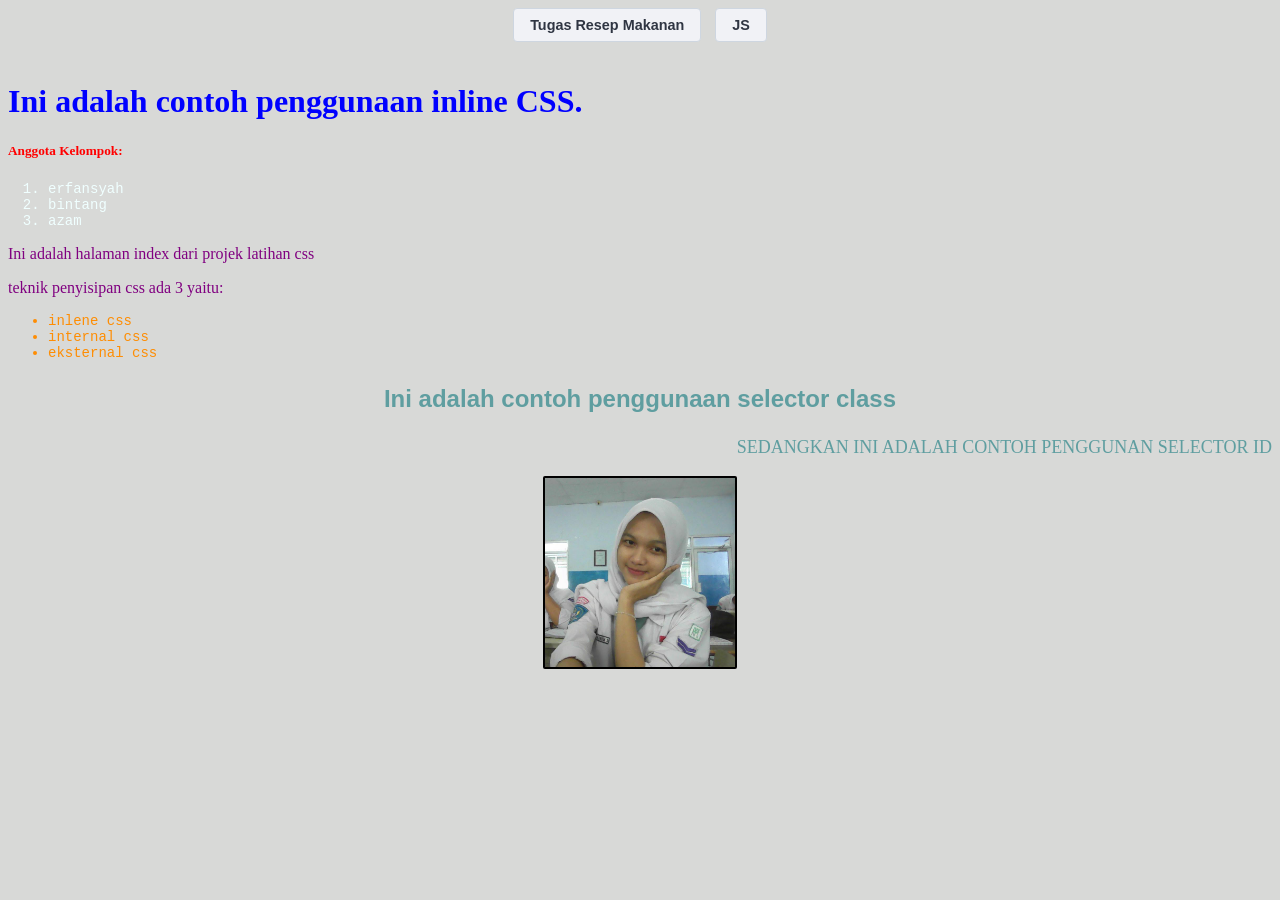
<file: index.html>
<!DOCTYPE html>
<html lang="en">
<head>
    <meta charset="UTF-8">
    <meta name="viewport" content="width=device-width, initial-scale=1.0">
    <title>Document</title>
    <!--Contoh Internal css-->
    <style>
        body {background-color:rgba(200, 201, 199, 0.699)}
        p{color: purple}
        
    
    </style>

<link rel="stylesheet"href="style.css" enctyep="UTF-8">

</head>
<body>
    <center>
        <a href="resep.html"><button class="btn">Tugas Resep Makanan</button></a>
        <a href="internaljs.html"><button class="btn">JS</button></a>
    </center>
   <!-- Contoh Inline CSS --> 
    <h1 style="color: blue;">Ini adalah contoh penggunaan inline CSS.</h1>
    <h5 style="color: red;">Anggota Kelompok:</h5>
    <ol>
        <li>erfansyah</li>
        <li>bintang</li>
        <li>azam</li>
    </ol>

    <P>Ini adalah halaman index dari projek latihan css</P>
    <p>teknik penyisipan css ada 3 yaitu:</p>
    <ul>
        <li>inlene css</li>
        <li>internal css</li>
        <li>eksternal css</li>
    </ul>

    <p class="paragraf">Ini adalah contoh penggunaan selector class</p>

    <p id="text">SEDANGKAN INI ADALAH CONTOH PENGGUNAN SELECTOR ID</p>
    
    <center>
    <img src="image.jpg" class="gambar">
    </center>
    <script src="script.js"></script>
</body>
</html>
</file>
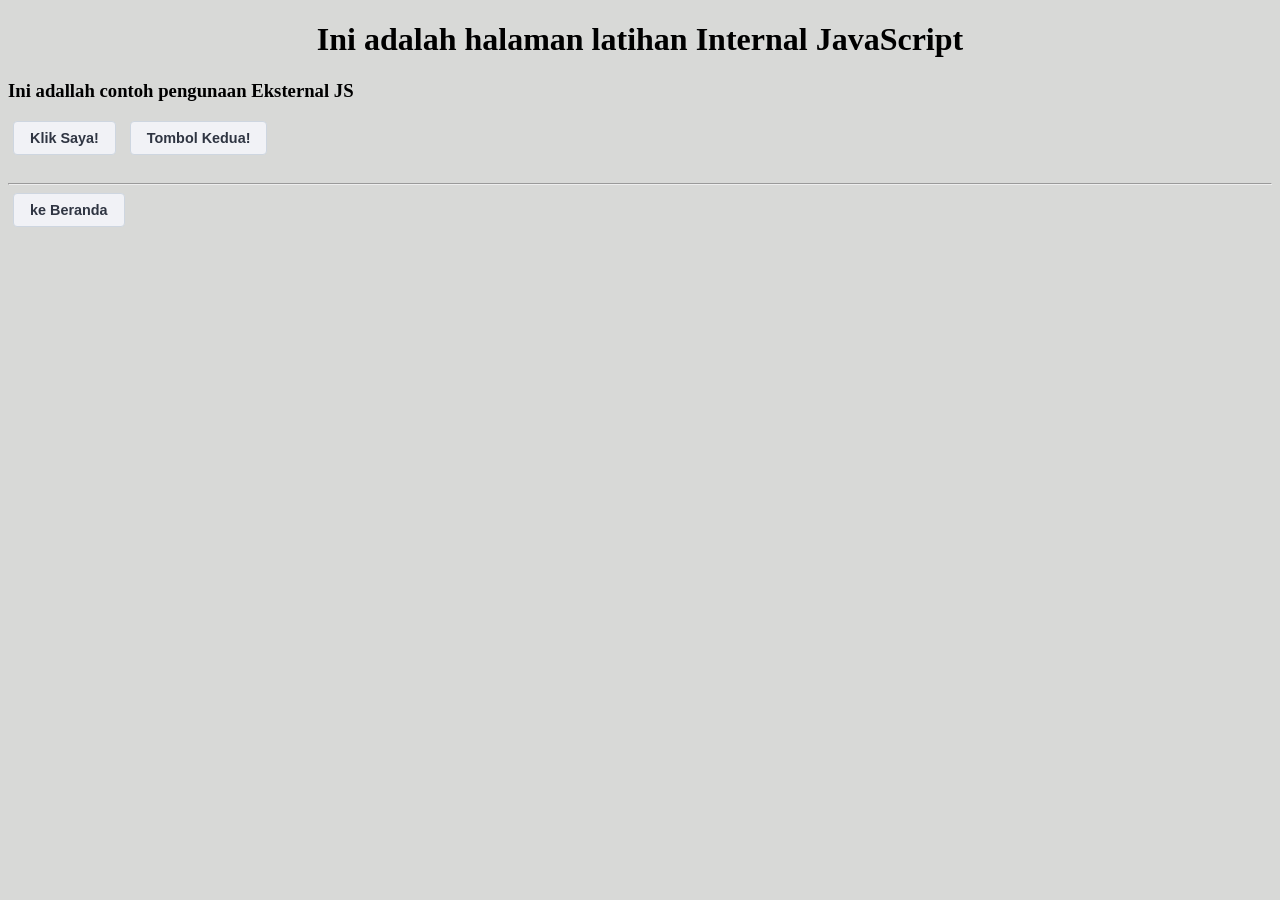
<file: internaljs.html>
<!DOCTYPE html>
<html lang="en">
<head>
    <meta charset="UTF-8">
    <meta name="viewport" content="width=device-width, initial-scale=1.0">
    <title>Internal JavaScript</title>
    <link rel="stylesheet" href="style.css">
    <style>
        body {
            background-color: rgba(200, 201, 199, 0.699);
        }
    </style>
</head>
<body>
    <h1 style="text-align: center;">Ini adalah halaman latihan Internal JavaScript</h1>
    <h3>Ini adallah contoh pengunaan Eksternal JS</h3>
    <button class="btn" onclick="tampilkanPesan()">Klik Saya!</button>
    <button class="btn" onclick="alert('Ini tombolKedua menggunakan Inline JS')">Tombol Kedua!</button>
    <hr>
    <a href="index.html"><button class="btn">ke Beranda</button></a>
    <script src="script.js"></script>
</body>
</html>
</file>
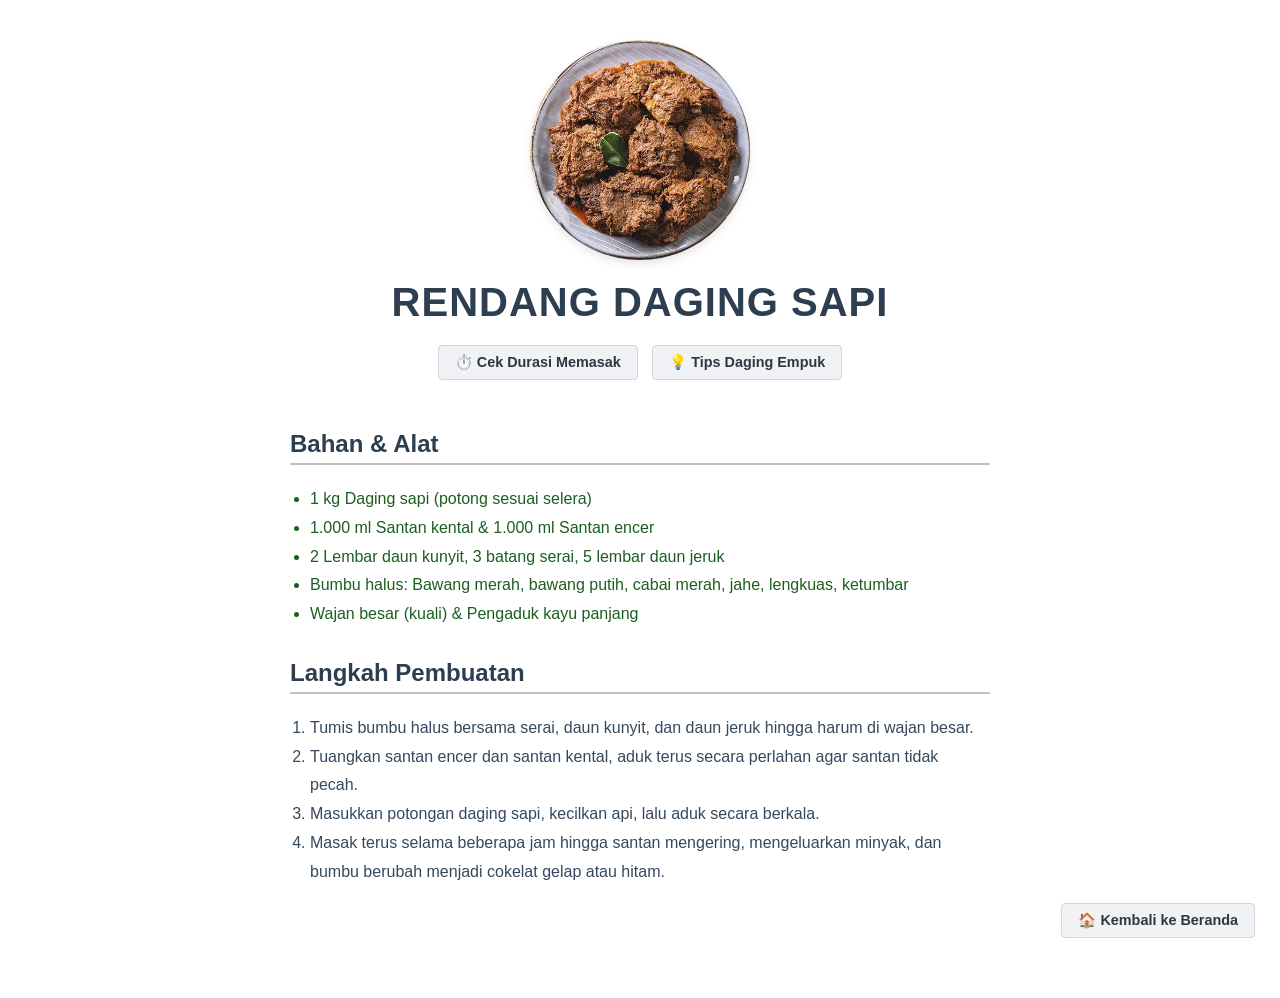
<file: resep.html>
<!DOCTYPE html>
<html lang="id">
<head>
    <meta charset="UTF-8">
    <meta name="viewport" content="width=device-width, initial-scale=1.0">
    <title>Resep Rendang Daging Sapi</title>
    
    <!-- CSS EKSTERNAL -->
    <link rel="stylesheet" href="stylee.css">

    <!-- CSS INTERNAL -->
    <style>
        body {
            background-color: #ffffff; /* Polos putih bersih tanpa latar kartu */
            color: #2c3e50;
            margin: 0;
            padding: 40px 20px;
        }
        /* Efek Hover Judul */
        .recipe-title {
            font-size: 2.5rem;
            margin: 20px 0;
            text-transform: uppercase;
            letter-spacing: 1px;
            transition: color 0.3s ease;
        }
        .recipe-title:hover {
            color: #c0392b; /* Berubah menjadi merah gelap khas rendang saat di-hover */
        }
        .section-title {
            font-size: 1.5rem;
            border-bottom: 2px solid #bdc3c7;
            padding-bottom: 5px;
            margin-top: 30px;
        }
    </style>

    <!-- JS INTERNAL -->
    <script>
        function hitungWaktuMasak() {
            alert("Estimasi waktu memasak Rendang Daging Sapi tradisional adalah sekitar 3 - 4 jam hingga bumbu meresap sempurna.");
        }
    </script>
</head>
<body>

    <!-- CONTAINER UTAMA (Desain Polos Tanpa Kartu / Tanpa Box Shadow) -->
    <!-- CSS INLINE digunakan untuk mengatur lebar maksimal konten agar rapi di tengah -->
    <div class="recipe-container" style="max-width: 700px; margin: 0 auto; text-align: center;">
        
        <!-- Wadah Gambar Pembungkus Rasio 1:1, Berbentuk Bulat & Efek Zoom saat Hover -->
        <div class="image-container">
            <!-- Gambar Rendang Daging Sapi -->
            <img src="rendangjier.webp" alt="Rendang Daging Sapi">
        </div>

        <!-- Judul Resep -->
        <h1 class="recipe-title">Rendang Daging Sapi</h1>

        <!-- Fitur Interaktif Pengganti (JS ATRIBUT INLINE HTML) -->
        <!-- Tombol polos tanpa underline untuk cek durasi masak -->
        <button class="btn" onclick="hitungWaktuMasak()" style="text-decoration: none;">⏱️ Cek Durasi Memasak</button>
        <button class="btn" id="btnTips" style="text-decoration: none;">💡 Tips Daging Empuk</button>

        <!-- Bahan & Alat (Warna Hijau Gelap) -->
        <h2 class="section-title" style="text-align: left;">Bahan & Alat</h2>
        <ul class="recipe-list list-ingredients">
            <li>1 kg Daging sapi (potong sesuai selera)</li>
            <li>1.000 ml Santan kental & 1.000 ml Santan encer</li>
            <li>2 Lembar daun kunyit, 3 batang serai, 5 lembar daun jeruk</li>
            <li>Bumbu halus: Bawang merah, bawang putih, cabai merah, jahe, lengkuas, ketumbar</li>
            <li>Wajan besar (kuali) & Pengaduk kayu panjang</li>
        </ul>

        <!-- Langkah-langkah (Warna Biru Slate) -->
        <h2 class="section-title" style="text-align: left;">Langkah Pembuatan</h2>
        <ol class="recipe-list list-steps">
            <li>Tumis bumbu halus bersama serai, daun kunyit, dan daun jeruk hingga harum di wajan besar.</li>
            <li>Tuangkan santan encer dan santan kental, aduk terus secara perlahan agar santan tidak pecah.</li>
            <li>Masukkan potongan daging sapi, kecilkan api, lalu aduk secara berkala.</li>
            <li>Masak terus selama beberapa jam hingga santan mengering, mengeluarkan minyak, dan bumbu berubah menjadi cokelat gelap atau hitam.</li>
        </ol>

    </div>

    <!-- JS EKSTERNAL -->
    <script src="script.js"></script>
    <div style="text-align: right;">
    <a href="index.html"><button class="btn" style="text-decoration: none;">🏠 Kembali ke Beranda</button></a>
    </div>
</body>
</html>
</file>
<file: style.css>
contoh External Css
h5{
    font-family: 'Lucida Sans';
    font-size: 30px;
    text-decoration: underline;
}

ol{
    font-family: 'Courier New';
    font-size: 14px;
    color:azure;
}

ul{
    font-family: 'Courier New';
    font-size: 14px;
    color:rgb(254, 141, 3);
}

.paragraf{
    font-size: 24px;
    font-weight: bold;
    font-family: Helvetica;
    color: cadetblue;
    text-align: center;
}

#text{
    font-size: 18px;
    text-decoration: highlight;
    color: cadetblue;
    text-align: right;
}

.gambar{
    width: 15%;
    height: auto;
    border: 2px solid #000;
    border-radius: 1%;
    border-color: black;
}

.gambar:hover{
width: 50%;
height: auto;
border-color: black;
}

.btn {
    background-color: #f1f2f6;
    color: #2f3542;
    padding: 8px 16px;
    border: 1px solid #ced6e0;
    border-radius: 4px;
    cursor: pointer;
    font-weight: 600;
    font-size: 0.9rem;
    margin: 0 5px 20px 5px;
    text-decoration: none; /* Menjamin tidak ada garis bawah */
    display: inline-block;
    transition: all 0.2s ease;
}
.btn:hover {
    background-color: hsl(0, 100%, 50%);
}
.btn:active {
    background-color: hsl(108, 88%, 50%); 
    transform: scale(0.98); /* Efek tombol sedikit mengecil seperti ditekan beneran */
}
</file>
<file: stylee.css>
* {
    box-sizing: border-box;
    font-family: 'Segoe UI', Tahoma, Geneva, Verdana, sans-serif;
}
/* Memastikan Rasio Gambar 1:1, tepat di tengah, dan berbentuk lingkaran */
.image-container {
    width: 220px;
    height: 220px;
    margin: 0 auto 20px auto;
    overflow: hidden;
    border-radius: 50%; /* Membuat gambar berbentuk lingkaran sempurna */
    box-shadow: 0 4px 8px rgba(0,0,0,0.1);
    
    /* Pindahkan transisi ke wadah utama agar seluruh lingkaran membesar halus */
    transition: transform 0.4s cubic-bezier(0.175, 0.885, 0.32, 1.275); 
}

/* EFEK HOVER: Seluruh lingkaran ikut membesar utuh */
.image-container:hover {
    transform: scale(1.25); /* Mengubah ukuran seluruh elemen menjadi 15% lebih besar */
    box-shadow: 0 8px 16px rgba(0,0,0,0.2); /* Membuat efek bayangan ikut menebal */
}

/* Kode untuk tag img di dalamnya dibuat statis (tidak perlu zoom lagi) */
.image-container img {
    width: 100%;
    height: 100%;
    object-fit: cover; 
}


/* Gaya Tombol Polos Tanpa Underline */
.btn {
    background-color: #f1f2f6;
    color: #2f3542;
    padding: 8px 16px;
    border: 1px solid #ced6e0;
    border-radius: 4px;
    cursor: pointer;
    font-weight: 600;
    font-size: 0.9rem;
    margin: 0 5px 20px 5px;
    text-decoration: none; /* Menjamin tidak ada garis bawah */
    display: inline-block;
    transition: all 0.2s ease;
}

.btn:hover {
    background-color: hsl(0, 100%, 50%);
}

/* Gaya dasar daftar */
.recipe-list {
    text-align: left;
    padding-left: 20px;
    line-height: 1.8;
    font-weight: 500;
}

/* WARNA TEKS BERBEDA */
/* Warna tulisan khusus untuk Bahan & Alat (Hijau Gelap) */
.list-ingredients {
    color: #1b5e20;
}

/* Warna tulisan khusus untuk Langkah Pembuatan (Biru Slate) */
.list-steps {
    color: #34495e;
}
/* Efek kilat hanya saat tombol sedang ditahan klik */
</file>
